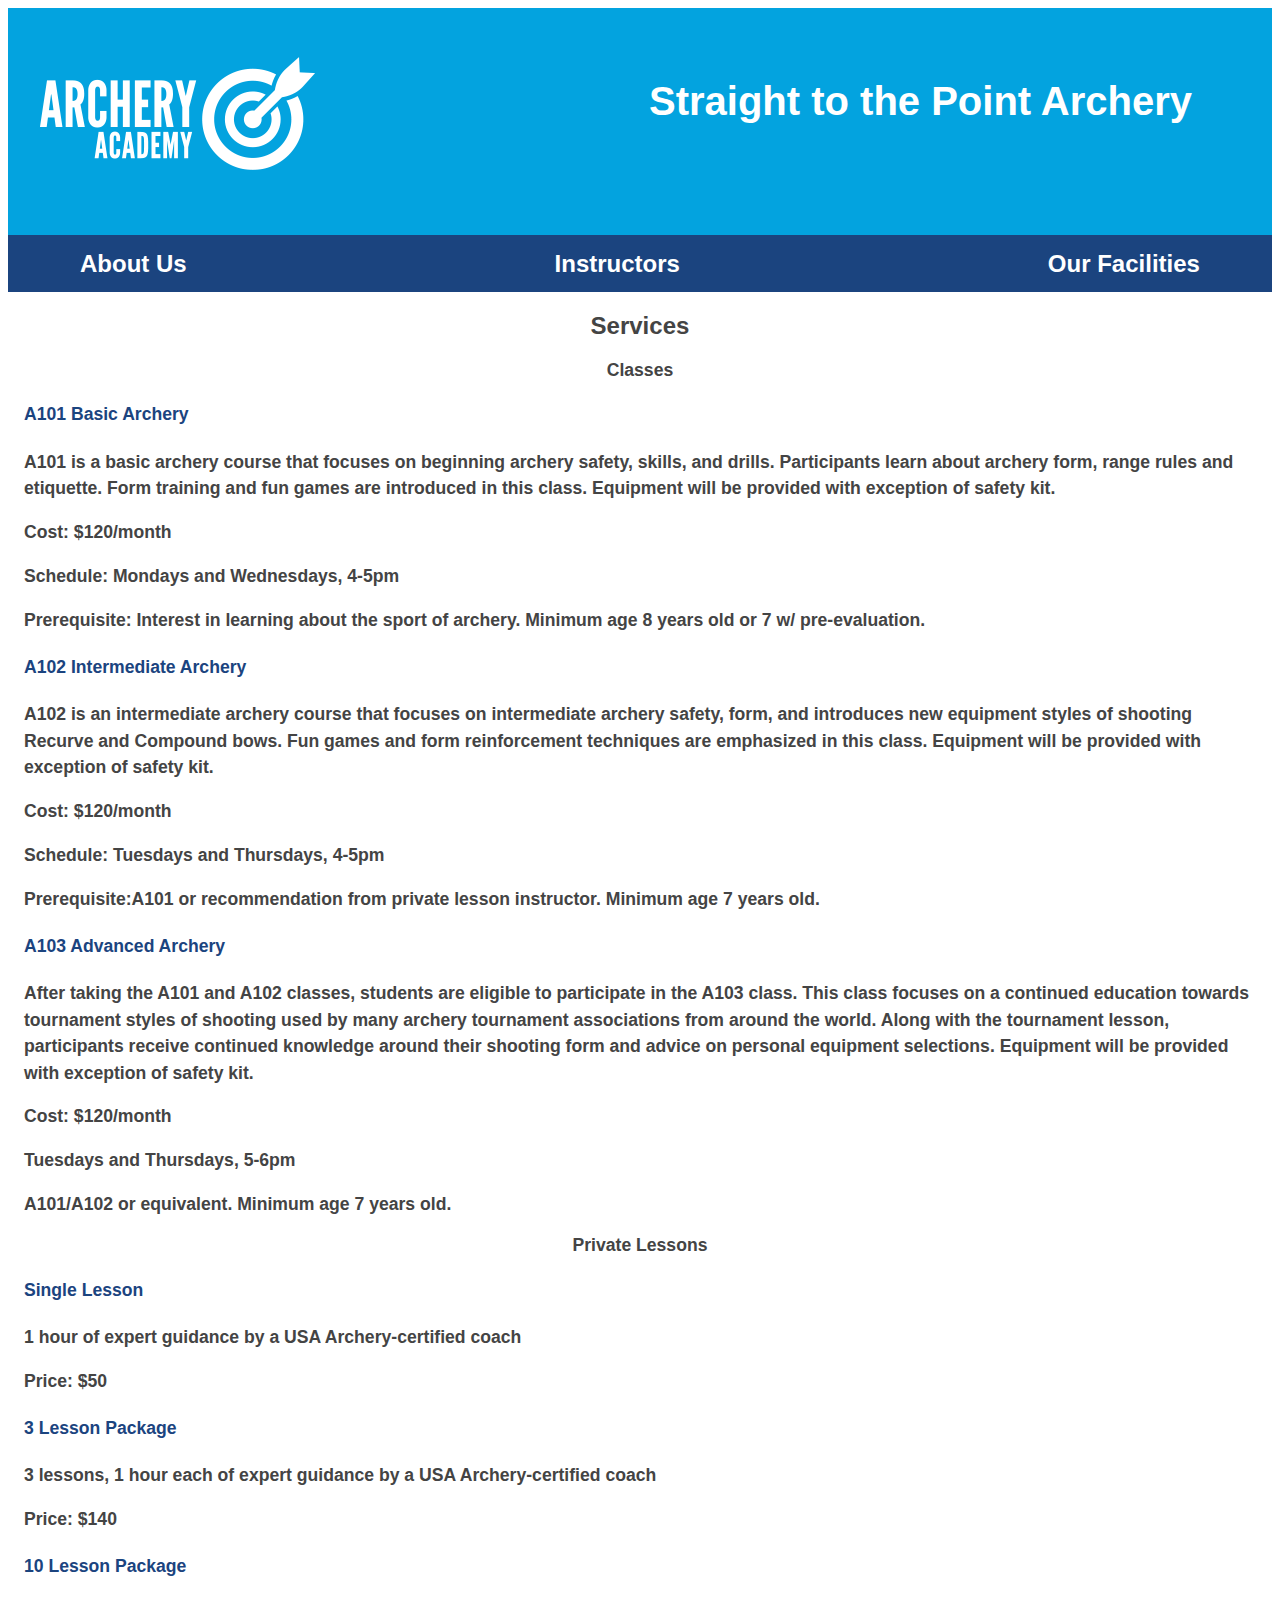
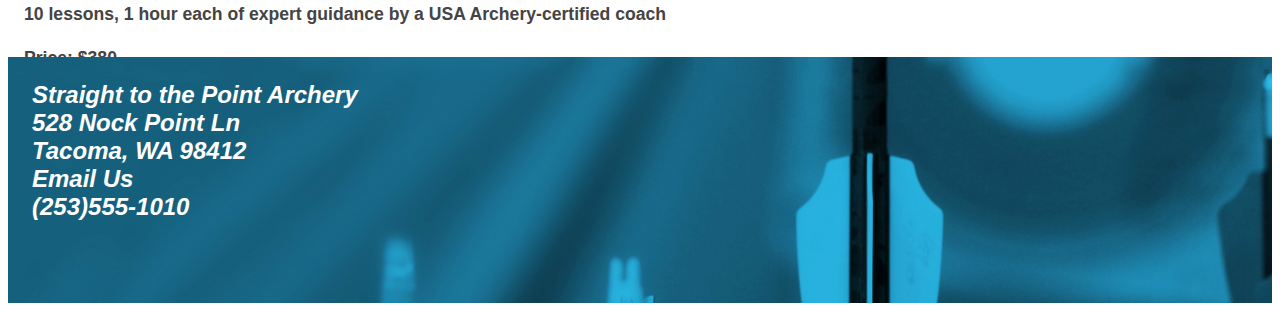
<file: index.html>
<!DOCTYPE html>
<html lang="en" dir="ltr">
  <head>
    <meta charset="utf-8">
    <title>Straight to the Point Archery</title>
    <link rel="stylesheet" type="text/css" href="styles/stylesheet.css">
  </head>
  <body class="container">
    <div class="header flex-container">
      <a href="index.html">
        <img class="logo" src="images/archeryAcademy-logo-white.png" alt="Archery Academy logo">
      </a>
      <h1 class="title">Straight to the Point Archery</h1>
    </div>
    <nav class="flex-container">
      <a href="#">About Us</a>
      <a href="instructors.html">Instructors</a>
      <a href="#">Our Facilities</a>
    </nav>
    <div class="main">
      <h2>Services</h2>
      <section>
        <h3>Classes</h3>
          <h4>A101 Basic Archery</h4>
            <p>A101 is a basic archery course that focuses on beginning archery safety, skills, and drills. Participants learn about
            archery form, range rules and etiquette. Form training and fun games are introduced in this class. Equipment will be provided with exception of safety kit.</p>
            <p>Cost: $120/month</p>
            <p>Schedule: Mondays and Wednesdays, 4-5pm</p>
            <p>Prerequisite: Interest in learning about the sport of archery. Minimum age 8 years old or 7 w/ pre-evaluation.</p>
          <h4>A102 Intermediate Archery</h4>
            <p>A102 is an intermediate archery course that focuses on intermediate archery safety, form, and introduces new
            equipment styles of shooting Recurve and Compound bows. Fun games and form reinforcement techniques are emphasized in this class.
            Equipment will be provided with exception of safety kit.</p>
            <p>Cost: $120/month</p>
            <p>Schedule: Tuesdays and Thursdays, 4-5pm</p>
            <p>Prerequisite:A101 or recommendation from private lesson instructor. Minimum age 7 years old.</p>
          <h4>A103 Advanced Archery</h4>
            <p>After taking the A101 and A102 classes, students are eligible to participate in the A103 class. This class focuses on a
            continued education towards tournament styles of shooting used by many archery tournament associations from around the world. Along with the
            tournament lesson, participants receive continued knowledge around their shooting form and advice on personal equipment selections.
            Equipment will be provided with exception of safety kit.</p>
            <p>Cost: $120/month</p>
            <p>Tuesdays and Thursdays, 5-6pm</p>
            <p>A101/A102 or equivalent. Minimum age 7 years old.</p>
      </section>
      <section>
        <h3>Private Lessons</h3>
          <h4>Single Lesson</h4>
            <p>1 hour of expert guidance by a USA Archery-certified coach</p>
            <p>Price: $50</p>
          <h4>3 Lesson Package</h4>
            <p>3 lessons, 1 hour each of expert guidance by a USA Archery-certified coach</p>
            <p>Price: $140</p>
          <h4>10 Lesson Package</h4>
            <p>10 lessons, 1 hour each of expert guidance by a USA Archery-certified coach</p>
            <p>Price: $380</p>
      </section>
    </div>
    <footer>
      <address>
      Straight to the Point Archery<br>
      528 Nock Point Ln<br>
      Tacoma, WA 98412<br>
      <a href="mailto:archery-education@example.com">Email Us</a><br>
      (253)555-1010
      </address>
    </footer>
  </body>
</html>
</file>
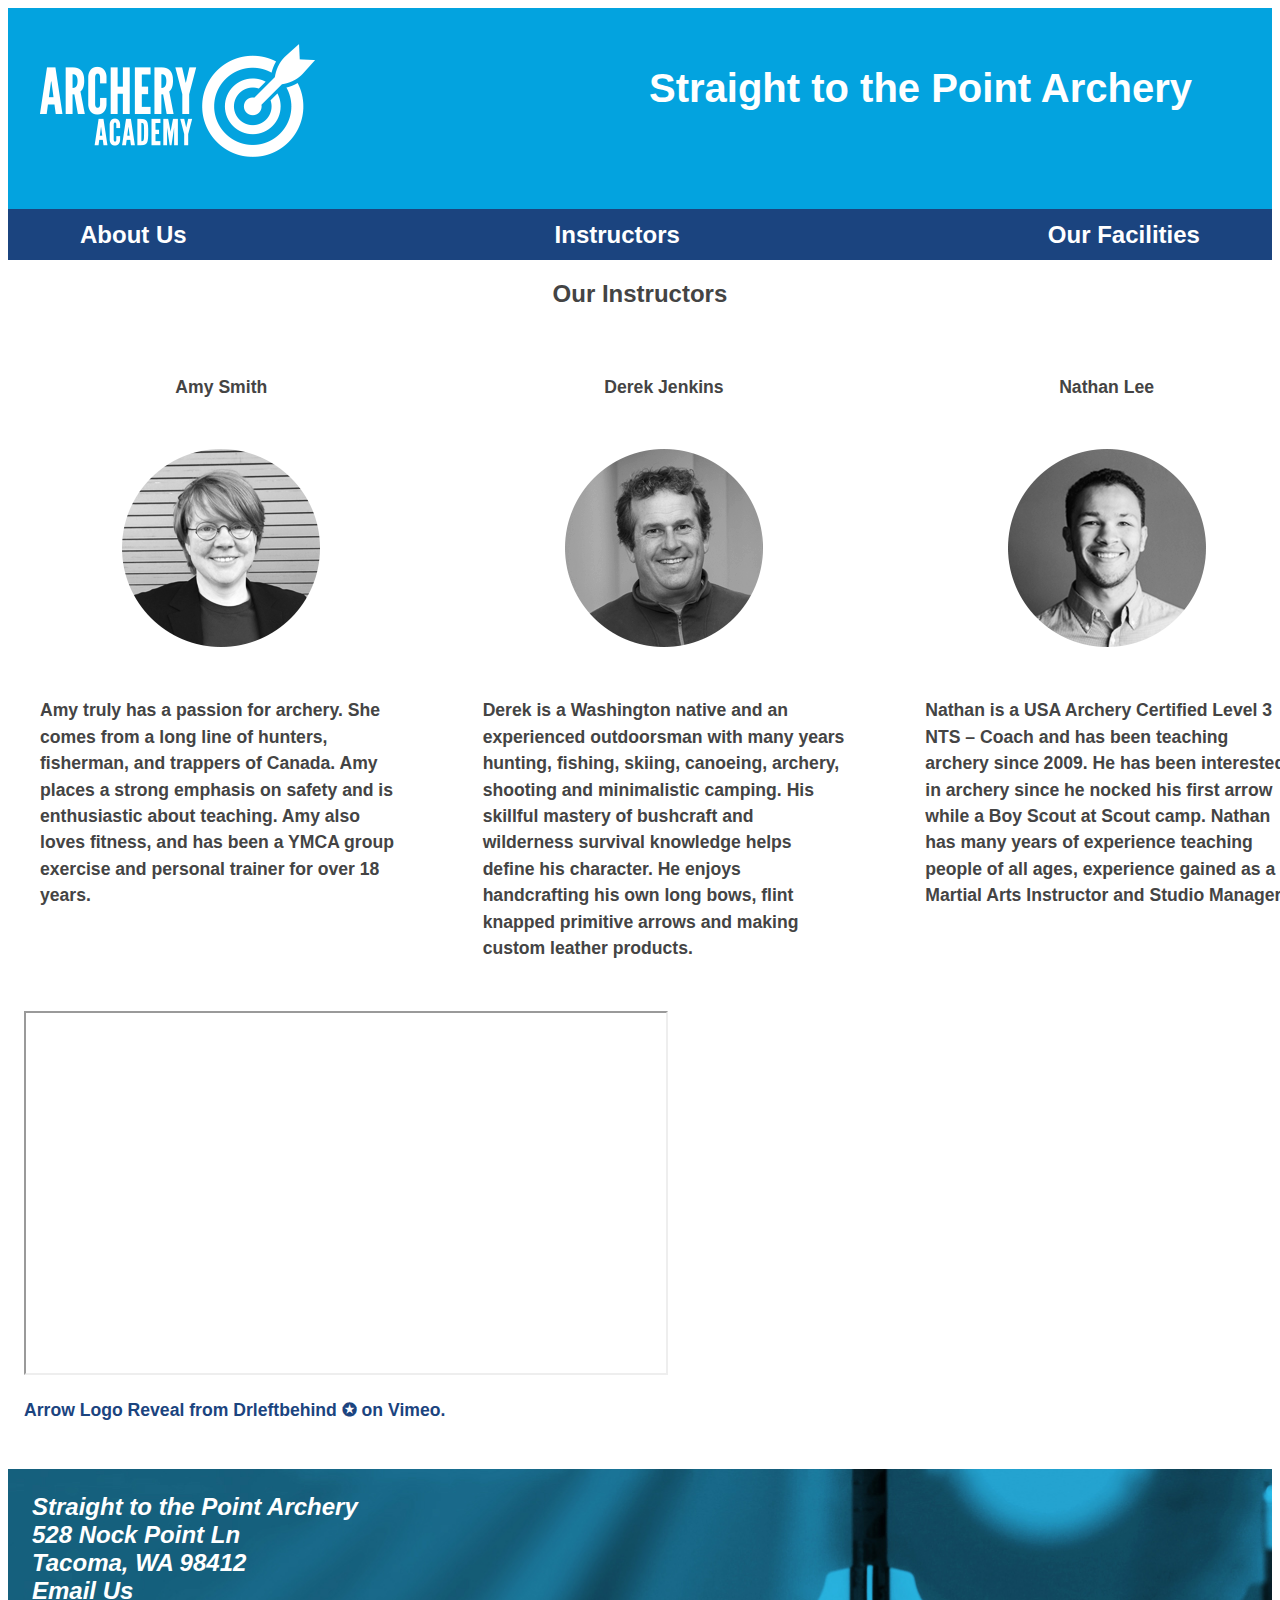
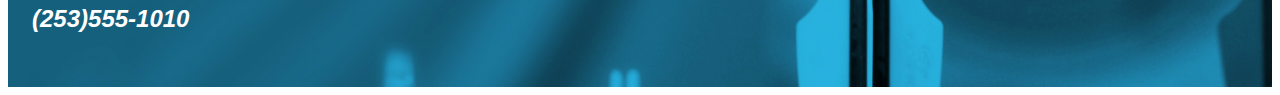
<file: instructors.html>
<!DOCTYPE html>
<html lang="en" dir="ltr">
  <head>
    <meta charset="utf-8">
    <title>Straight to the Point Archery - Instructors</title>
    <link rel="stylesheet" type="text/css" href="styles/stylesheet.css">
  </head>
  <body class="container">
    <div class="header flex-container">
      <a  href="index.html">
        <img class="logo" src="images/archeryAcademy-logo-white.png" alt="Archery Academy logo">
      </a>
      <h1 class="title">Straight to the Point Archery</h1>
    </div>
     <nav class="flex-container">
       <a href="#">About Us</a>
       <a href="instructors.html">Instructors</a>
       <a href="#">Our Facilities</a>
     </nav>

    <div class="main">
      <h2>Our Instructors</h2>
        <div class="container-instructors">
          <article>
            <h3>Amy Smith</h3>
            <img src="images/instructor-bio-image2.png" alt="black and white image of a smiling woman with shaggy bangs and glasses">
            <p>Amy truly has a passion for archery. She comes from a long line of hunters, fisherman, and trappers
              of Canada. Amy  places a strong emphasis on safety and is enthusiastic about teaching. Amy also loves
              fitness, and  has been a YMCA group exercise and personal trainer for over 18 years.
            </p>
          </article>
          <article>
            <h3>Derek Jenkins</h3>
            <img src="images/instructor-bio-image1.png" alt="black and white image of a smiling middle aged man in a sporty shirt">
            <p>Derek is a Washington native and an experienced outdoorsman with many years hunting,
              fishing, skiing, canoeing, archery, shooting and minimalistic camping. His skillful
              mastery of bushcraft and wilderness survival knowledge helps define his character.
              He enjoys handcrafting his own long bows, flint knapped primitive arrows and making custom leather products.
            </p>
          </article>
          <article>
            <h3>Nathan Lee</h3>
            <img src="images/instructor-bio-image3.png" alt="black and white image of a smiling man in a collared shirt">
            <p>Nathan is a USA Archery Certified Level 3 NTS – Coach and has been teaching archery since 2009. He has been interested
              in archery since he nocked his first arrow while a Boy Scout at Scout camp. Nathan has many years of experience teaching
              people of all ages, experience gained as a Martial Arts Instructor and Studio Manager.
            </p>
          </article>
        </div>
        <div>
        <iframe src="https://player.vimeo.com/video/169187257?h=aea7877c62"
        width="640" height="360" allow="autoplay; fullscreen; picture-in-picture" allowfullscreen></iframe>
        <p class="video-attribute"><a class="video-attribute" href="https://vimeo.com/169187257">Arrow Logo Reveal</a> from <a class="video-attribute"
        href="https://vimeo.com/drleftbehind">Drleftbehind ✪</a> on <a class="video-attribute" href="https://vimeo.com">Vimeo</a>.</p>
        </div>
      </div>
    <footer>
      <address>
        Straight to the Point Archery<br>
        528 Nock Point Ln<br>
        Tacoma, WA 98412<br>
        <a href="mailto:archery-education@example.com">Email Us</a><br>
        (253)555-1010
      </address>
    </footer>
  </body>
</html>
</file>
<file: styles/stylesheet.css>
* {font-family: Arial, sans-serif;}

h1 {
  font-size: 2.5em;
  font-weight: bold;
  color: #ffffff;}

h2 {
  font-size: 1.5em;
  font-weight: bold;
  text-align: center;}

h3 {
  font-size: 1.1em;
  font-weight: bold;
  text-align: center;}

h4 {
  font-size: 1.1em;
  font-weight: bold;
  color: #1b447f;}

p {
  font-size: 1.1em;
  font-weight: bold;
  line-height: 1.5}

nav {
  font-size: 1.5em;
  font-weight: bold;
  background-color: #1b447f;
  grid-area: 4 / 1 / 5 / 6;
  padding: .5em 3em .5em 3em;}

a {
  color: #ffffff;
  text-decoration: none;}

.container {
  display: grid;
  max-width: 100vw;
  min-height: 1600px;
  grid-template-rows: 2% 8% 2% 3% 72% 13%;
  grid-template-columns:  5% 30% 30% 30% 5%;
  align-content: space-around;}

.header {
  background-color: #03a3df;
  color: #ffffff;
  grid-area: 1 / 1 / 4 / 7;}

.flex-container {
  display: flex;
  justify-content: space-between;
  align-items: center;}

.logo {
  float: left;}

.title {
  float: right;
  padding: 0 2em 0 0}

.main {
  background-color: #ffffff;
  color: #444444;
  grid-area: 5 / 1 / 6 / 6;
  padding: 0em 1em 0em 1em;}

footer {
  grid-area: 6 / 1 / 7 / 6;
  color: #ffffff;
  font-weight: bold;
  font-size: 24px;
  background-image: url(../images/footerImage.jpg);
  padding: 1em 1em 1em 1em;}

.flex-container {
  display: flex;
  justify-content: space-between;}

.logo {
  float: left;
  padding: 1.5em 2em 2.5em 2em;}

.title {
  float: right;
  padding: 1.5em 2em 2.5em 2em;}

.container-instructors {
  display: grid;
  max-width: 85vw;
  grid-template-rows: 5% 25% 70%;
  grid-template-columns:  33.33% 33.33% 33.33%;
  grid-column-gap: 5em;
  padding: 2em 1em 2em 1em;}

.container-instructors img {
  display: block;
  margin-left: auto;
  margin-right: auto;
  padding: 2em 2em 2em 2em;}

.video-attribute {
  color: #1b447f;}
</file>
